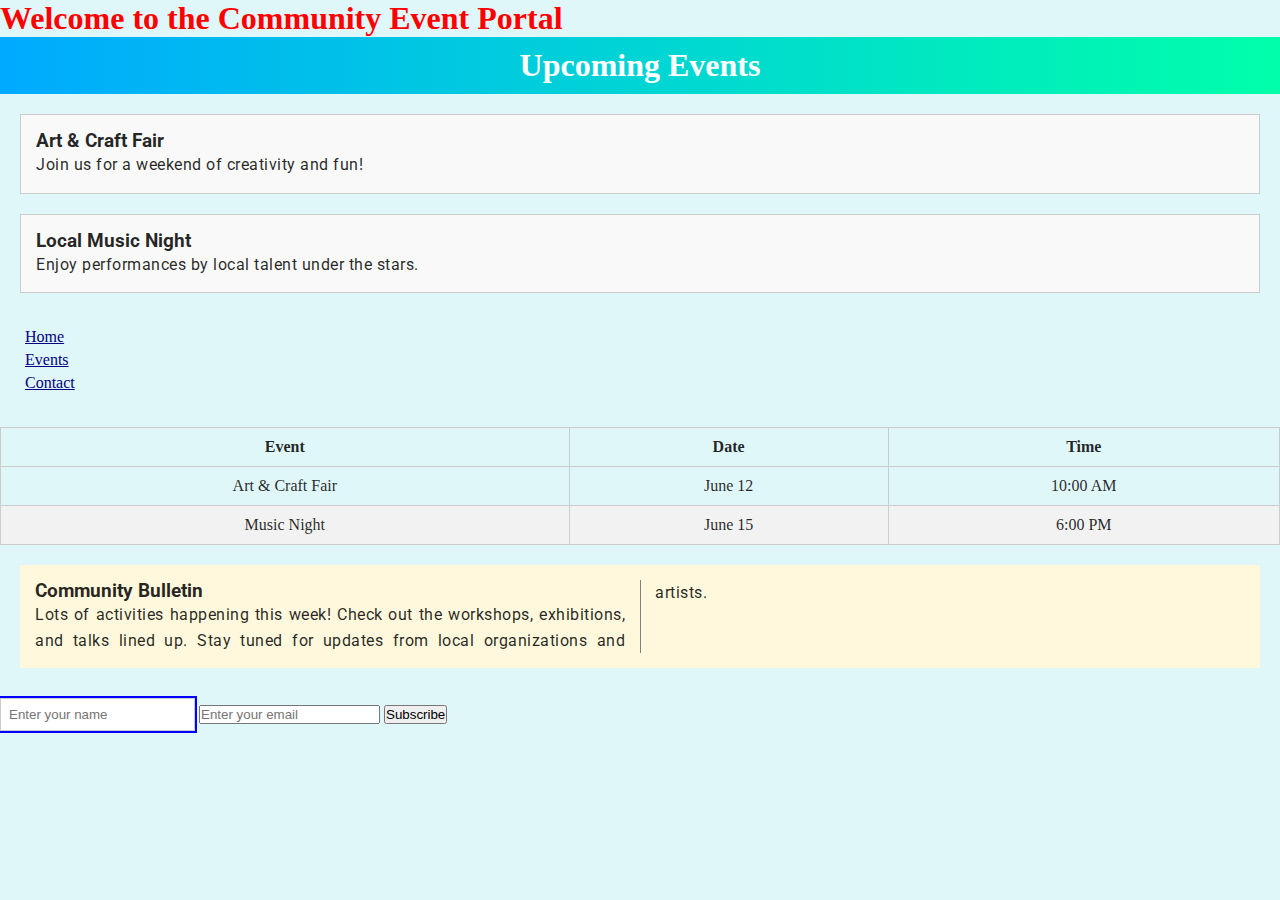
<file: module 1-CSS3/index.html>
<!DOCTYPE html>
<html lang="en">
<head>
  <meta charset="UTF-8" />
  <meta name="viewport" content="width=device-width, initial-scale=1.0" />
  <title>Local Community Event Portal</title>

  <!-- Task 1: Internal CSS -->
  <style>
    body {
      background-color: #f0f8ff; /* Light blue background */
    }
  </style>

  <!-- Task 5: Google Fonts -->
  <link href="https://fonts.googleapis.com/css2?family=Roboto&display=swap" rel="stylesheet">

  <!-- Task 1: External CSS -->
  <link rel="stylesheet" href="styles.css">
</head>
<body>

  <!-- Task 1: Inline style -->
  <h1 style="color: red;">Welcome to the Community Event Portal</h1>

  <!-- Task 3: ID selector -->
  <header id="mainHeader">
    <h2>Upcoming Events</h2>
  </header>

  <!-- Task 3: Class selector -->
  <section class="eventCard">
    <h3>Art & Craft Fair</h3>
    <p>Join us for a weekend of creativity and fun!</p>
  </section>

  <section class="eventCard">
    <h3>Local Music Night</h3>
    <p>Enjoy performances by local talent under the stars.</p>
  </section>

  <!-- Task 6: Links and List -->
  <nav>
    <ul class="nav-menu">
      <li><a href="#">Home</a></li>
      <li><a href="#">Events</a></li>
      <li><a href="#">Contact</a></li>
    </ul>
  </nav>

  <!-- Task 7: Table Styling -->
  <table>
    <thead>
      <tr>
        <th>Event</th>
        <th>Date</th>
        <th>Time</th>
      </tr>
    </thead>
    <tbody>
      <tr>
        <td>Art & Craft Fair</td>
        <td>June 12</td>
        <td>10:00 AM</td>
      </tr>
      <tr>
        <td>Music Night</td>
        <td>June 15</td>
        <td>6:00 PM</td>
      </tr>
    </tbody>
  </table>

  <!-- Task 9: Multi-column layout -->
  <section class="bulletin">
    <h3>Community Bulletin</h3>
    <p>
      Lots of activities happening this week! Check out the workshops, exhibitions, and talks lined up. Stay tuned for updates from local organizations and artists.
    </p>
  </section>

  <!-- Task 8: Form with outline -->
  <form>
    <input type="text" placeholder="Enter your name" class="highlighted" />
    <input type="email" placeholder="Enter your email" />
    <button type="submit">Subscribe</button>
  </form>

</body>
</html>
</file>
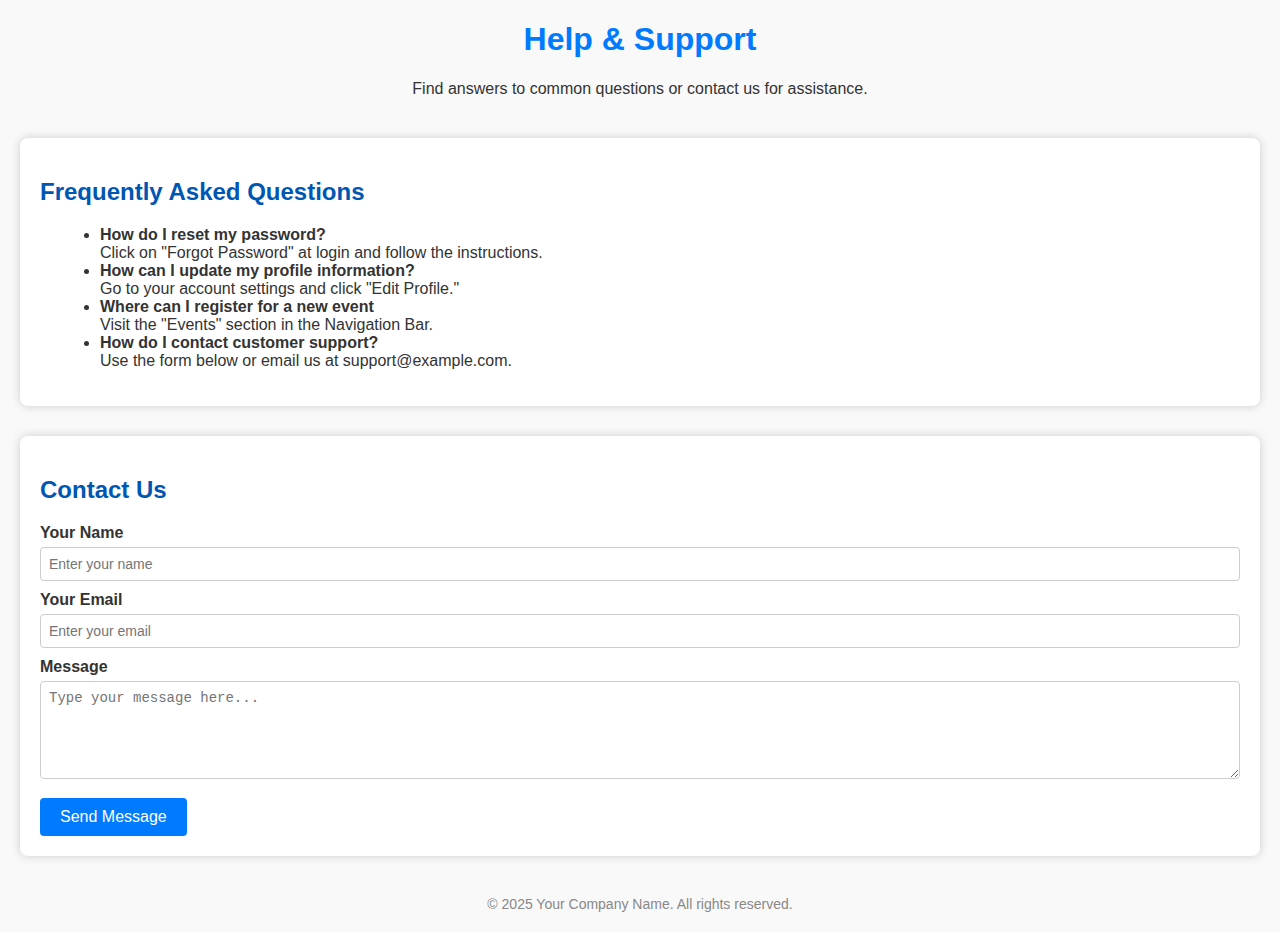
<file: module1- HTML/help.html>
<!DOCTYPE html>
<html lang="en">
<head>
  <meta charset="UTF-8" />
  <meta name="viewport" content="width=device-width, initial-scale=1" />
  <title>Help Page</title>
  <style>
    body {
      font-family: Arial, sans-serif;
      margin: 20px;
      background-color: #f9f9f9;
      color: #333;
    }
    header {
      text-align: center;
      margin-bottom: 40px;
    }
    h1 {
      color: #007BFF;
    }
    section {
      background: white;
      padding: 20px;
      margin-bottom: 30px;
      border-radius: 8px;
      box-shadow: 0 0 10px #ccc;
    }
    h2 {
      color: #0056b3;
    }
    ul {
      list-style-type: disc;
      margin-left: 20px;
    }
    form label {
      display: block;
      margin-top: 10px;
      font-weight: bold;
    }
    form input, form textarea {
      width: 100%;
      padding: 8px;
      margin-top: 5px;
      border-radius: 4px;
      border: 1px solid #ccc;
      box-sizing: border-box;
      font-size: 14px;
    }
    form button {
      margin-top: 15px;
      padding: 10px 20px;
      background-color: #007BFF;
      border: none;
      color: white;
      border-radius: 4px;
      font-size: 16px;
      cursor: pointer;
    }
    form button:hover {
      background-color: #0056b3;
    }
    .footer {
      text-align: center;
      font-size: 14px;
      color: #888;
      margin-top: 40px;
    }
  </style>
</head>
<body>

  <header>
    <h1>Help & Support</h1>
    <p>Find answers to common questions or contact us for assistance.</p>
  </header>

  <section>
    <h2>Frequently Asked Questions</h2>
    <ul>
      <li><strong>How do I reset my password?</strong><br />Click on "Forgot Password" at login and follow the instructions.</li>
      <li><strong>How can I update my profile information?</strong><br />Go to your account settings and click "Edit Profile."</li>
      <li><strong>Where can I register for a new event</strong><br />Visit the "Events" section in the Navigation Bar.</li>
      <li><strong>How do I contact customer support?</strong><br />Use the form below or email us at support@example.com.</li>
    </ul>
  </section>

  <section>
    <h2>Contact Us</h2>
    <form action="#" method="post">
      <label for="name">Your Name</label>
      <input type="text" id="name" name="name" placeholder="Enter your name" required />

      <label for="email">Your Email</label>
      <input type="email" id="email" name="email" placeholder="Enter your email" required />

      <label for="message">Message</label>
      <textarea id="message" name="message" rows="5" placeholder="Type your message here..." required></textarea>

      <button type="submit">Send Message</button>
    </form>
  </section>

  <div class="footer">
    &copy; 2025 Your Company Name. All rights reserved.
  </div>

</body>
</html>
</file>
<file: module 1-CSS3/styles.css>
/* Task 2: CSS syntax and comments */

/* Reset default spacing */
* {
  margin: 0;
  padding: 0;
  box-sizing: border-box;
}

/* Header styles */
#mainHeader {
  background: linear-gradient(to right, #00aaff, #00ffaa);
  color: white;
  padding: 10px;
  text-align: center;
}

/* Task 3: Selectors */
h2 {
  font-size: 2rem;
}

.eventCard {
  border: 1px solid #ccc;
  margin: 20px;
  padding: 15px;
  background-color: #f9f9f9;
}

h3, p {
  font-family: 'Roboto', sans-serif;
}

/* Task 4: Background and colors */
body {
  background: url('https://via.placeholder.com/1500x1000') no-repeat center center fixed;
  background-size: cover;
  background-color: #e0f7fa; /* Fallback */
  color: rgba(0, 0, 0, 0.85);
}

/* Task 5: Typography */
p {
  font-size: 1rem;
  line-height: 1.6;
  letter-spacing: 0.5px;
  text-align: justify;
  text-transform: none;
}

/* Task 6: Links and Lists */
a:link {
  color: navy;
}
a:hover {
  color: red;
}
a:visited {
  color: purple;
}
a:active {
  color: orange;
}

.nav-menu {
  list-style-type: none;
  list-style-position: inside;
  padding: 10px;
  margin: 10px;
}
.nav-menu li {
  margin: 5px;
}

/* Task 7: Table */
table {
  width: 100%;
  border-collapse: collapse;
  margin: 20px 0;
}
th, td {
  border: 1px solid #ccc;
  padding: 10px;
  text-align: center;
}
tbody tr:nth-child(even) {
  background-color: #f2f2f2;
}

/* Task 8: Box model */
.highlighted {
  outline: 2px solid blue;
  margin: 10px 0;
  padding: 8px;
  border: 1px solid #ccc;
}

/* Task 9: Multi-column */
.bulletin {
  column-count: 2;
  column-gap: 30px;
  column-rule: 1px solid gray;
  margin: 20px;
  padding: 15px;
  background-color: #fff8dc;
}

/* Task 10: Responsive with Media Queries */
@media (max-width: 768px) {
  .nav-menu {
    display: flex;
    flex-direction: column;
  }
  h1, h2 {
    font-size: 1.5rem;
  }
  img, p {
    width: 100%;
  }
  .eventCard {
    font-size: 0.9rem;
  }
}

/* Task 11: Debugging – handled via browser DevTools */
</file>
